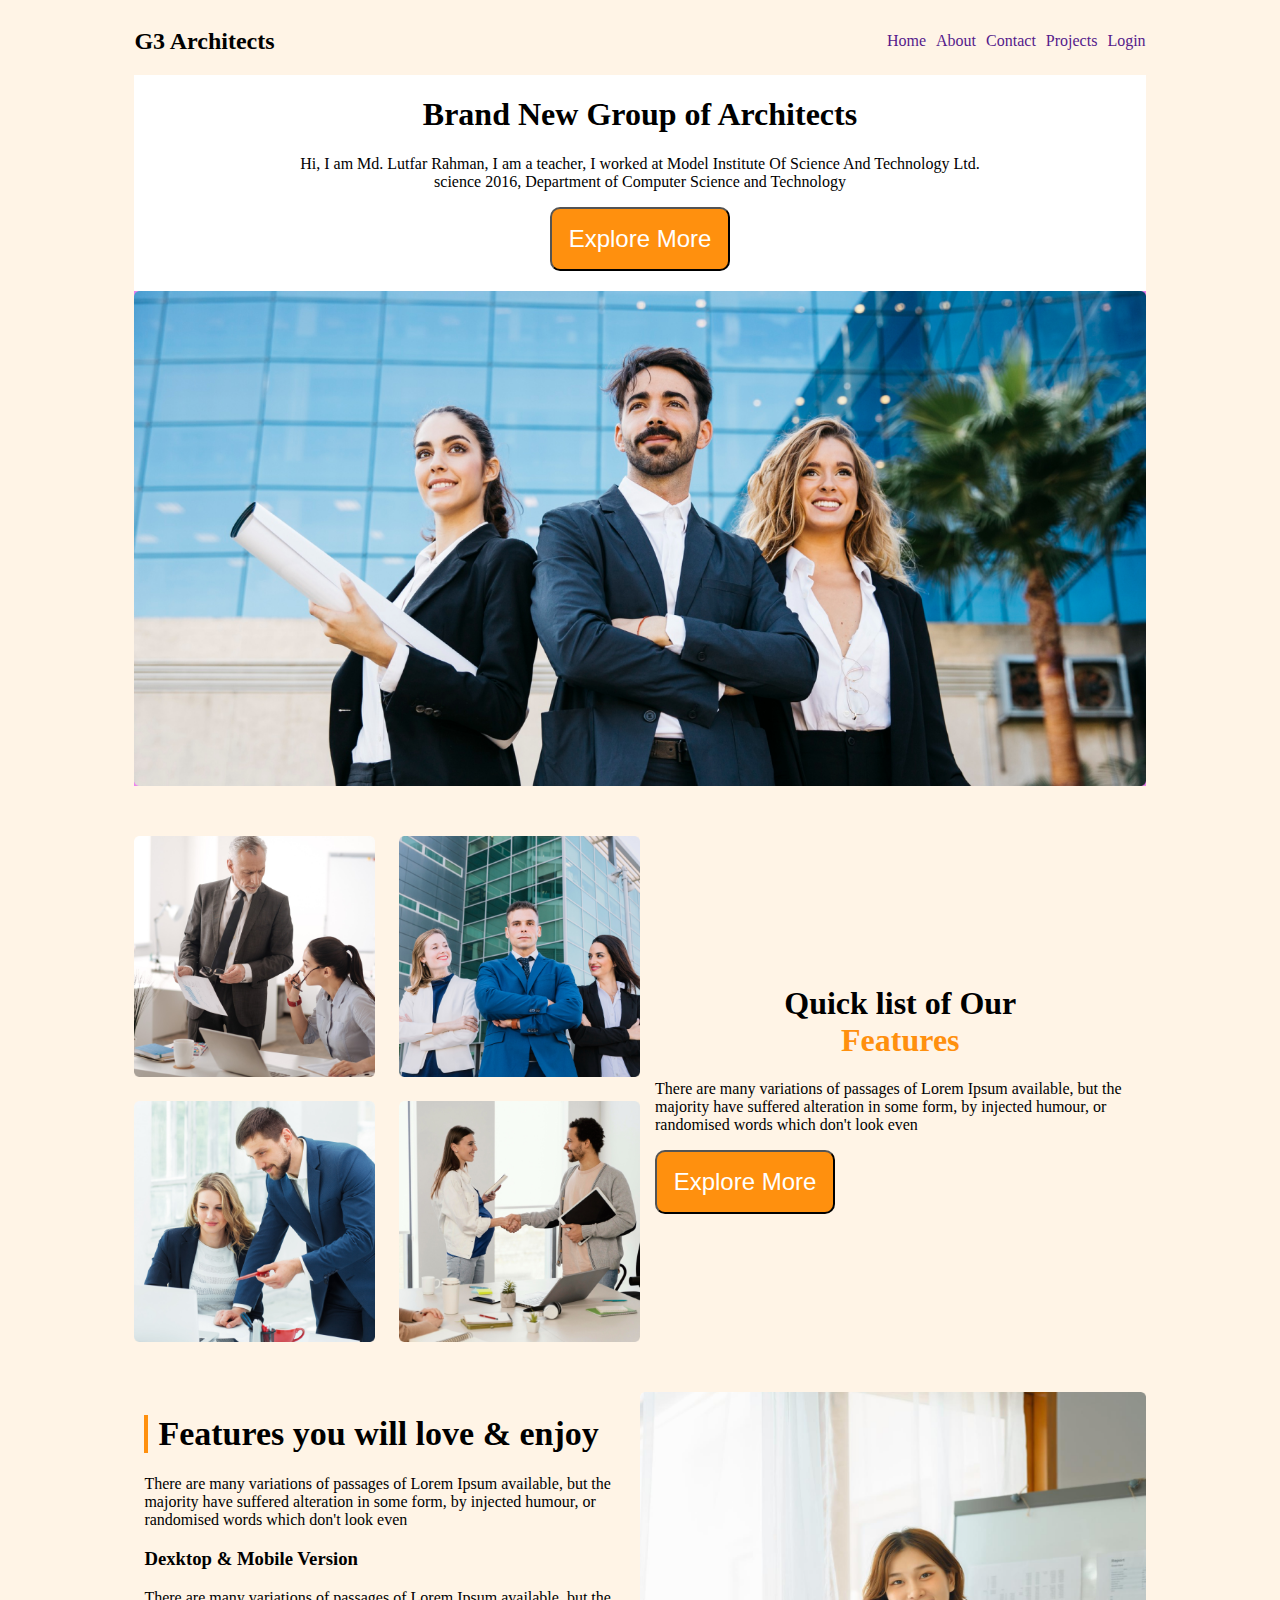
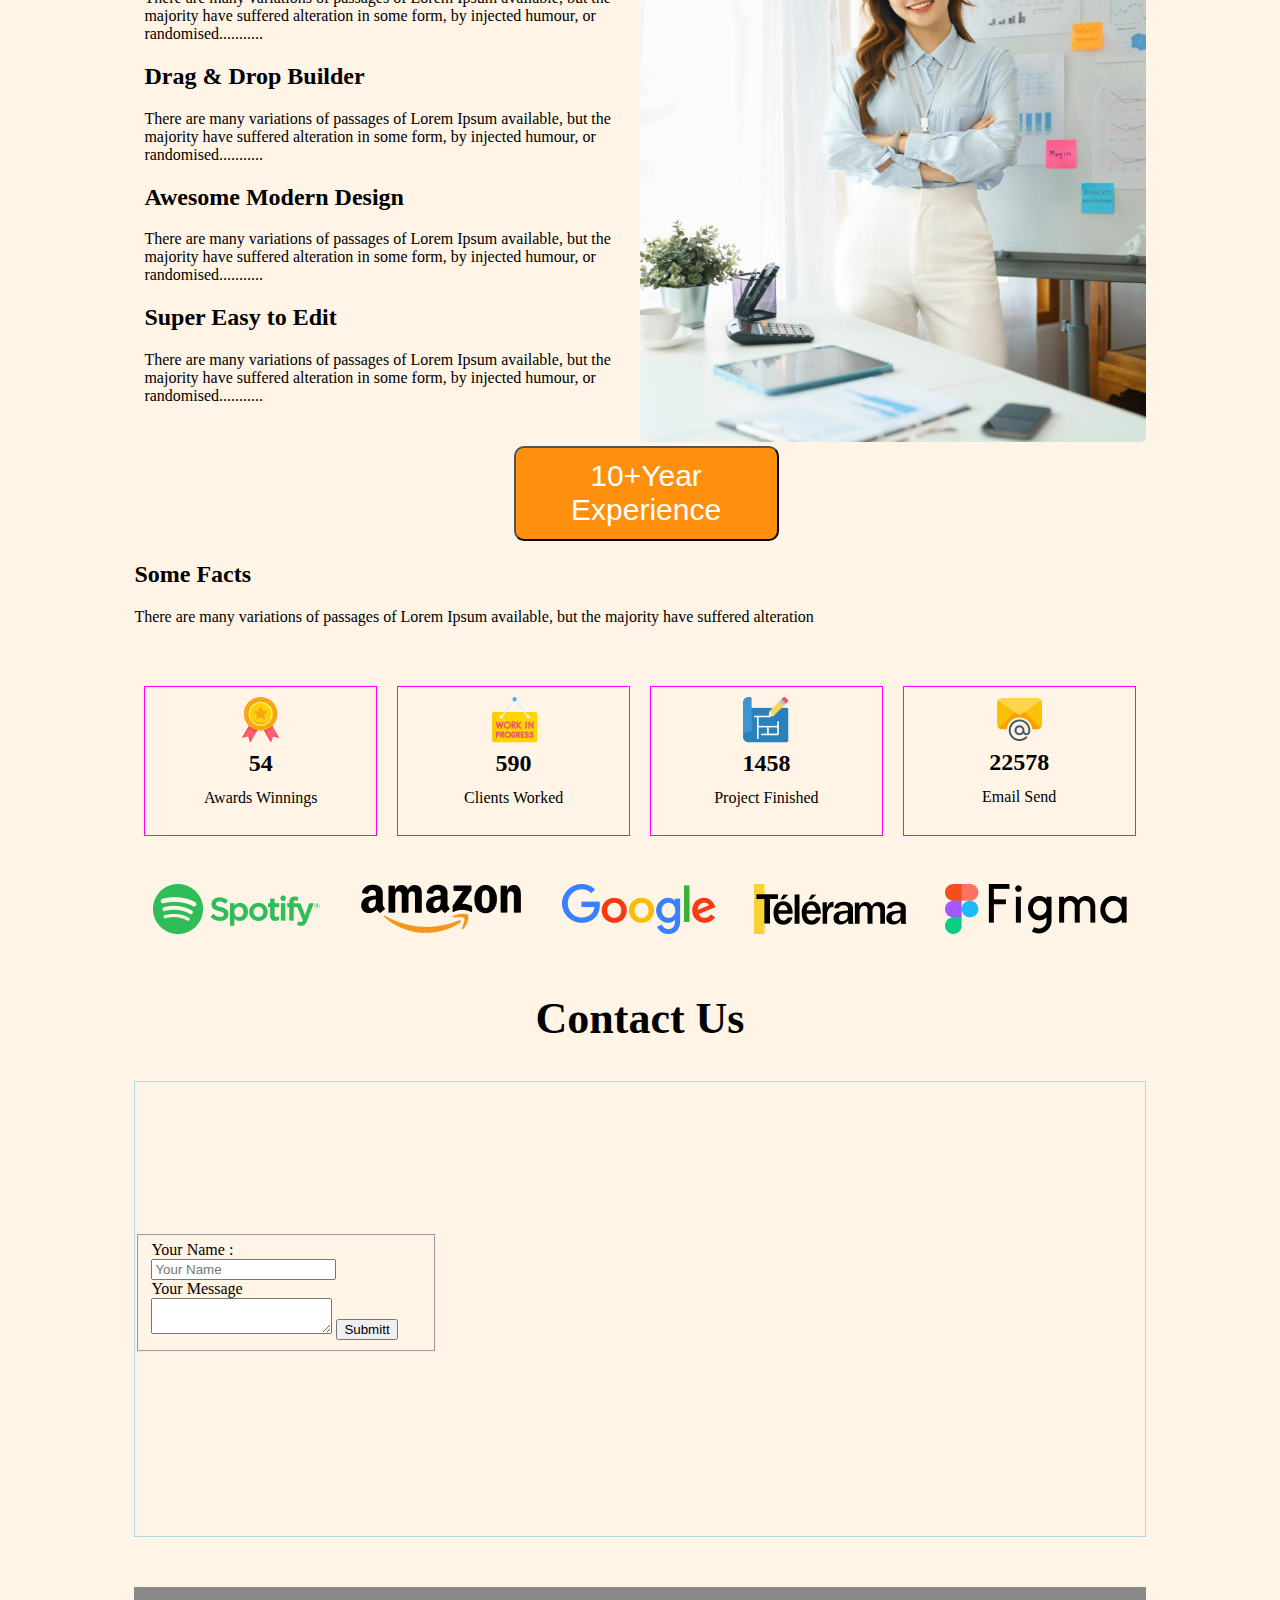
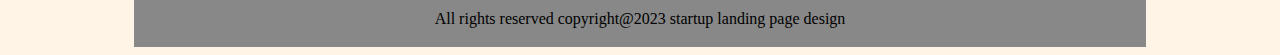
<file: index.html>
<!DOCTYPE html>
<html lang="en">

<head>
    <meta charset="UTF-8">
    <meta http-equiv="X-UA-Compatible" content="IE=edge">
    <meta name="viewport" content="width=device-width, initial-scale=1.0">
    <title>Assignment</title>
    <link rel="stylesheet" href="css/style.css">
</head>

<body>
    <!-- Header Design Section-->
    <header>
        <!-- navigation section -->
        <nav>
            <h2>G3 Architects</h2>
            <ul>
                <li><a href="">Home</a></li>
                <li><a href="">About</a></li>
                <li><a href="">Contact</a></li>
                <li><a href="">Projects</a></li>
                <li><a href="">Login</a></li>
            </ul>
        </nav>

        <!-- header banner -->
        <section class="banner">
            <div class="banner-info">
                <h1>Brand New
                    Group of Architects
                </h1>
                <p>Hi, I am Md. Lutfar Rahman, I am a teacher, I worked at Model Institute Of Science And Technology
                    Ltd. science 2016, Department of Computer Science and Technology</p>
            </div>
            <button class="btn-banner">Explore More</button>
            <div class="banner-img">
                <img src="images/banner.png" alt="">
            </div>
        </section>

    </header>
    <main>
        <!-- Features Section -->
        <section class="features">
            <div class="feature-images">
                <img src="images/team1.png" alt="">
                <img src="images/team2.png" alt="">
                <img src="images/team3.png" alt="">
                <img src="images/team4.png" alt="">
            </div>
            <div class="feature-info">
                <h1>Quick list of Our <br> <span style="color:#FF900E"> Features</span></h1>
                <p>There are many variations of passages of Lorem Ipsum available, but the majority have suffered
                    alteration
                    in some form, by injected humour, or randomised words which don't look even</p>
                <button class="btn-banner">Explore More</button>
            </div>
        </section>
        <!-- Next Features Section -->
        <section class="next-features">
            <div class="feture-details">
                <h1>Features you will love & enjoy</h1>
                <p>There are many variations of passages of Lorem Ipsum available, but the majority have suffered
                    alteration
                    in some form, by injected humour, or randomised words which don't look even</p>
                <h3>Dexktop & Mobile Version</h3>
                <p>There are many variations of passages of Lorem Ipsum available, but the majority have suffered
                    alteration
                    in some form, by injected humour, or randomised...........</p>
                <h2>Drag & Drop Builder</h2>
                <p>There are many variations of passages of Lorem Ipsum available, but the majority have suffered
                    alteration
                    in some form, by injected humour, or randomised...........</p>
                <h2>Awesome Modern Design</h2>
                <p>There are many variations of passages of Lorem Ipsum available, but the majority have suffered
                    alteration
                    in some form, by injected humour, or randomised...........</p>
                <h2>Super Easy to Edit</h2>
                <p>There are many variations of passages of Lorem Ipsum available, but the majority have suffered
                    alteration
                    in some form, by injected humour, or randomised...........</p>
            </div>
            <div class="feature-img">
                <img src="images/architect.png" alt="">
            </div>

        </section>
        <button class="btn-feature">10+Year Experience</button>
        <!-- Some Facts Section -->
        <section class="some-fatcs">
            <div class="fatcs-info">
                <h2>Some Facts</h2>
                <p>There are many variations of passages of Lorem Ipsum available, but the majority have suffered
                    alteration
                </p>
            </div>
            <div class="fatcs">
                <div class="fatcs-item">
                    <img src="images/icons/ribon.png" alt="">
                    <h2>54</h2>
                    <p>Awards Winnings</p>
                </div>
                <div class="fatcs-item">
                    <img src="images/icons/customers.png" alt="">
                    <h2>590</h2>
                    <p>Clients Worked</p>
                </div>
                <div class="fatcs-item">
                    <img src="images/icons/projects.png" alt="">
                    <h2>1458</h2>
                    <p>Project Finished</p>
                </div>
                <div class="fatcs-item">
                    <img src="images/icons/email.png" alt="">
                    <h2>22578</h2>
                    <p>Email Send</p>
                </div>
            </div>
        </section>
        <!-- our Sponspors section -->
        <div class="sponspors">
            <div class="sponpor">
                <div class="sponspor-item"><img src="images/sponsors/spotify.png" alt=""></div>
                <div class="sponspor-item"><img src="images/sponsors/amazon.png" alt=""></div>
                <div class="sponspor-item"><img src="images/sponsors/google.png" alt=""></div>
                <div class="sponspor-item"><img src="images/sponsors/telerama.png" alt=""></div>
                <div class="sponspor-item"><img src="images/sponsors/figma.png" alt=""></div>
            </div>
        </div>
        <!-- extra option section -->
        <div class="contacts">
            <h2>Contact Us</h2>
            <div class="contact">
                <div class="formsubmit">
                    <form action="">
                        <fieldset> 
                            <label for="">Your Name :</label>
                           <input type="text" name="name" placeholder="Your Name">
                            <br><label for="">Your Message</label>
                            <textarea name="" id="" cols="20" rows="2"></textarea>
                            <button>Submitt</button>
                        </fieldset>
                    </form>
                    </div>
                    <div class="location">
                        <iframe src="https://www.google.com/maps/embed?pb=!1m18!1m12!1m3!1d3644.4349960772715!2d90.40977901450138!3d24.015720984459257!2m3!1f0!2f0!3f0!3m2!1i1024!2i768!4f13.1!3m3!1m2!1s0x3755db002a45235d%3A0xfd2206875e80dd5f!2sSkills%20and%20Professional%20Development%20Industry!5e0!3m2!1sbn!2sbd!4v1673776185615!5m2!1sbn!2sbd" width="750" height="450" style="border:0;" allowfullscreen="" loading="lazy" referrerpolicy="no-referrer-when-downgrade"></iframe>
                    </div>
            </div>
        </div>
        <!-- Copywrite section -->
        <div class="copywrite">
            <p>All rights reserved copyright@2023 startup landing page design</p>
        </div>
    </main>
</body>

</html>
</file>
<file: css/style.css>
body {
    background: rgba(255, 144, 14, 0.1);
}
/* navigation section style  */
    nav{
        width:80%;
        display: flex;
        justify-content: space-between;
        margin: 0 auto;
        align-items: center;
        padding-right:20px;
        padding-left:20px;
        
    }
    nav ul{
        display: flex;
        gap: 10px;
        
        list-style: none;
    }
    nav ul li a{
        text-decoration: none;
    }



/* banner section style */
.banner {
    width: 80%;
    min-height: 500px;
    height: auto;
    display: grid;
    margin: 0 auto;
    background-color: #FFF;
    grid-template-columns: repeat(1, 1fr);

}

.banner-info {

    width: 70%;
    margin: 0 auto;

}

.banner-info p,
h1 {
    text-align: center;
}

.btn-banner {
    width: 180px;
    height: 64px;
    color: #FFF;
    font-size: 24px;
    border-radius: 10px;
    background: #FF900E;
    margin: 0 auto;

}

.banner-img {
    background-color: violet;
    width: 100%;
    margin-top: 20px;

}

.banner-img img {
    height: 100%;
    width: 100%;
}

/* First Features Section */
.features {
    width: 80%;
    margin: 0 auto;
    margin-top: 50px;
    display: grid;
    grid-template-columns: repeat(2, 1fr);
    align-items: center;
}

.feature-images {
    width: 100%;
    display: grid;
    grid-template-columns: repeat(2, 1fr);
    gap: 24px;
}

.feature-images img {
    width: 100%;
}

.feature-info {
    padding-left: 15px;
}

/* Next Feature Section  */
.next-features {
    width: 80%;
    display: grid;
    grid-template-columns: repeat(2, 1fr);
    margin: 0 auto;
    margin-top: 50px;
}

.feture-details {
    height: auto;

    padding-left: 10px;
}

.feature-img {
    height: auto;

}

.feature-img img {
    height: 650px;
    width: 100%;

}

.feture-details h1 {
    text-align: left;
    padding-left: 10px;
    font-size: 34px;
    border-left: 4px solid #FF900E;

}

/* btn feature style */
.btn-feature {
    margin-left: 40%;
    width: 265px;
    height: 95px;
    font-size: 30px;
    text-align: center;
    color: #FFF;
    border-radius: 10px;
    background-color: #FF900E;

}

.btn-feature:hover {
    height: 100px;
    width: 300px;
    box-shadow: 5px 10px #888888;
}

.some-fatcs {
    width: 80%;
    margin: 0 auto;
    height: 150px;
    margin-bottom: 50px;
}

.some-fatcs h2,
p {
    text-align: left;

}

.fatcs {
    display: flex;
    justify-content: space-around;
    margin-top: 50px;
    margin-bottom: 50px;
    height: 170px;

}

.fatcs-item {
    display: flex;
    flex-direction: column;
    align-items: center;
    line-height: 0px;
    border: 1px solid magenta;
    width: 24%;
    padding: 10px;
    margin: 10px;
}

/* sponspors style section */
.sponspors {
    width: 80%;
    margin: 0 auto;
    height: 100px;
    position: relative;
    margin-top: 146px;
}

.sponpor {
    width: 100%;
    display: flex;
    justify-content: space-around;
}

.sponspor-item {
    line-height: 9;
}
/* copywrite section style */
.copywrite{
    width: 80%;
    margin: 0 auto;
    background-color: #FFF4E7;
    
}
/* Extra section style  */
.contacts{
    width:80%;
    display: flex;
    margin: 0 auto;
    flex-direction: column;
}
.contacts h2{
    text-align: center;
    font-size: 44px;
}
.contact{
    display: flex;
    align-items: center;
    border: 1px solid lightblue;
}
.formsubmit{
    width: 30%;
    min-height: 150px;
    height: auto;
}
.location{
    width: 70%;
    min-height: 150px;
    height:auto;
}

.copywrite{
    width:80%;
    margin: 0 auto;
    height:60px;
    line-height: 4;
    background-color: #888888;
}
.copywrite p{
    margin-top: 50px;
    text-align: center;
}


/* ********************************
    Media query for small devicess view 
****************************************/

@media screen and (max-width:576px) {
    /* navigation style for small devicess */
    nav,ul{
        flex-direction: column;
        grid-template-columns: repeat(1,1fr);
    }
    .banner {
        width: 100%;
        background-color: rgb(178, 178, 204);
        flex-direction: column;
        grid-template-columns: repeat(1, 1fr);
    }

    .features,
    .feature-images,
    .next-features,
    .fatcs,
    .fatcs-info,
    .fatcs-item
    {
        width: 100%;
        flex-direction: column;
        grid-template-columns: repeat(1, 1fr);
    }


    .fatcs-info {
        position: relative;
    }

    .fatcs-item {
        position: relative;
        top: 200px;
    }

    .btn-banner {
        margin-left: 24%;
    }

    .btn-feature {
        margin-top: 50px;
        margin-left: 17%;

    }

    .sponspors {
        top: 484px;
        width: 100%;
    }

    .sponpor {
        width: 100%;
        display: grid;
        grid-template-columns: repeat(3,1fr);
       
        margin-left:10px;
        line-height: 33px;
        margin-top: 22px;
    }
    .sponpor img{
        height:60px;
        width:100px;
    }
    /* Contacts Section style */
    .contacts,.contact{
        flex-direction: column;
        grid-template-columns: repeat(1,1fr);
        margin-top: 600px;
    }
    .contact{
        margin-top:10px;
    }
    .formsubmit,.location{
        width: 100%;
    }
    .location iframe{
        width: 100% !important;
    }
.copywrite{
    margin-top:50px;
    height: 60px;
    line-height: 1.5;
}
}
</file>
